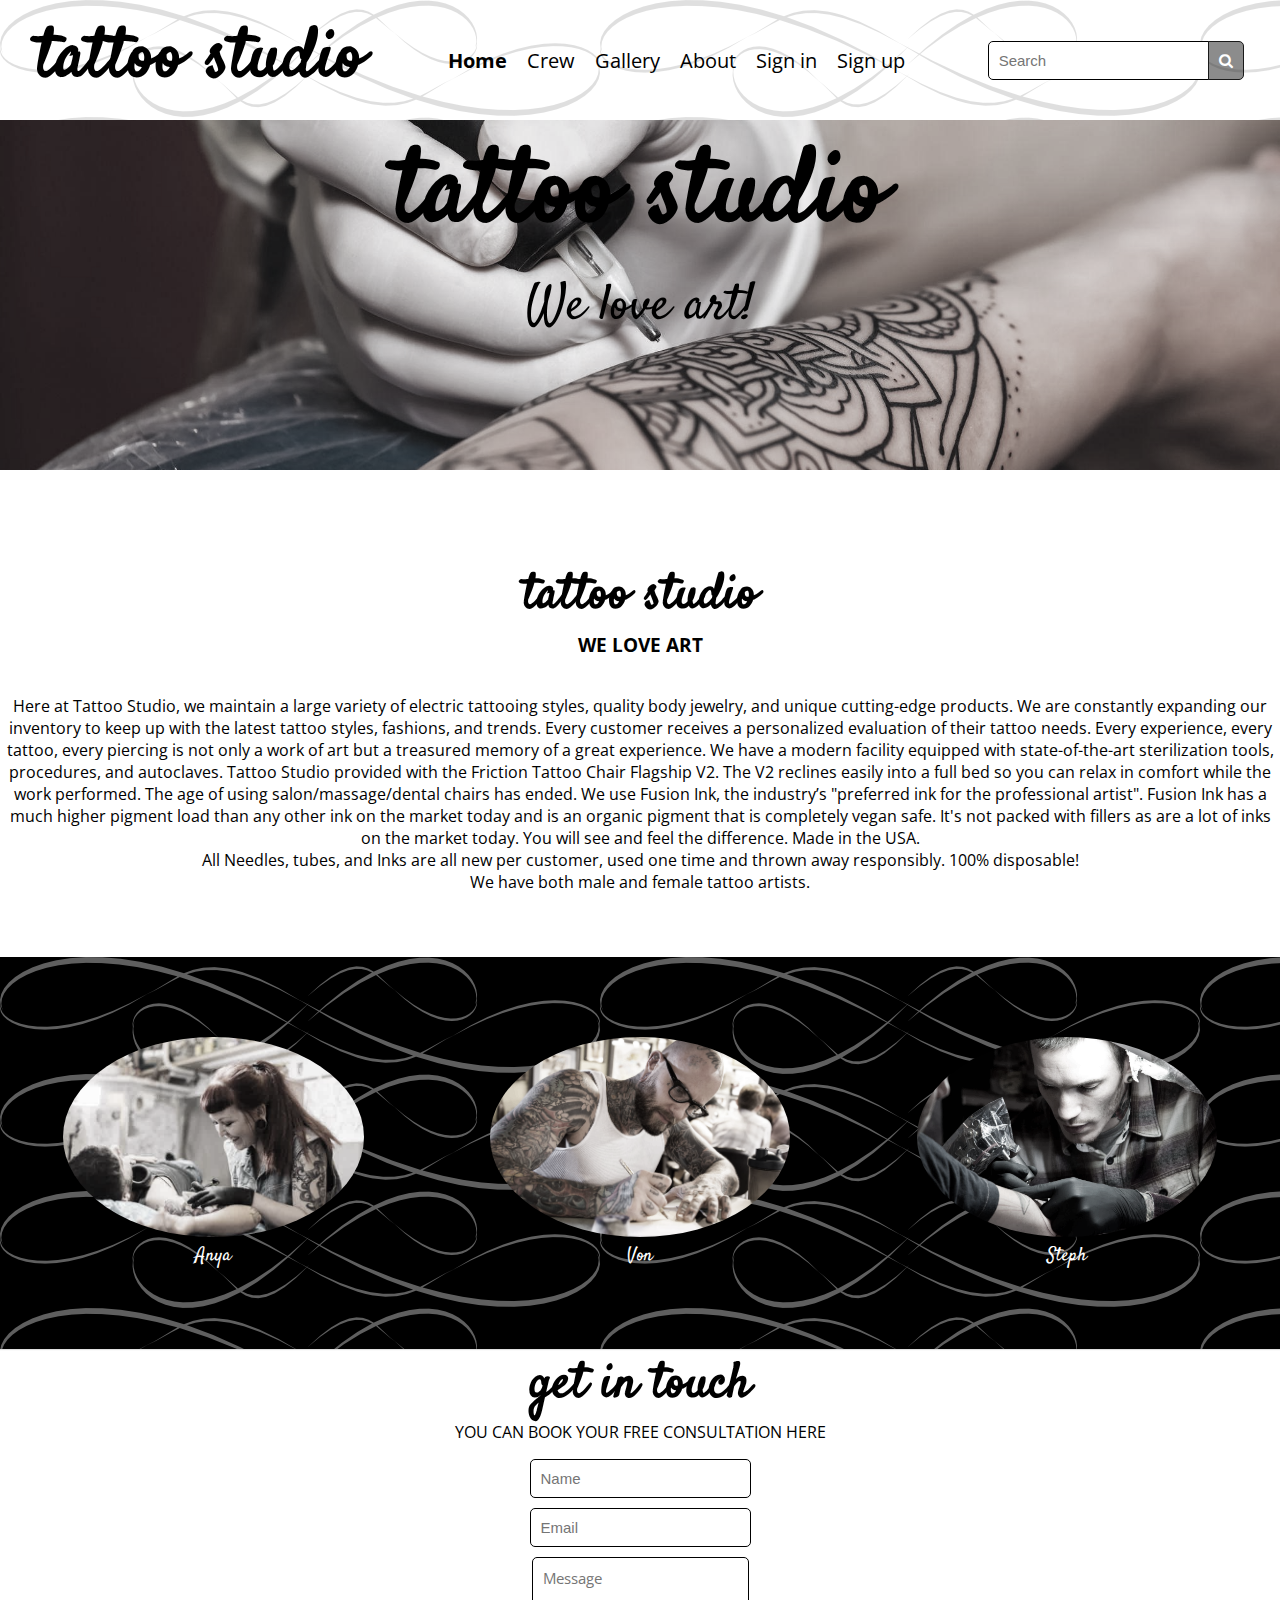
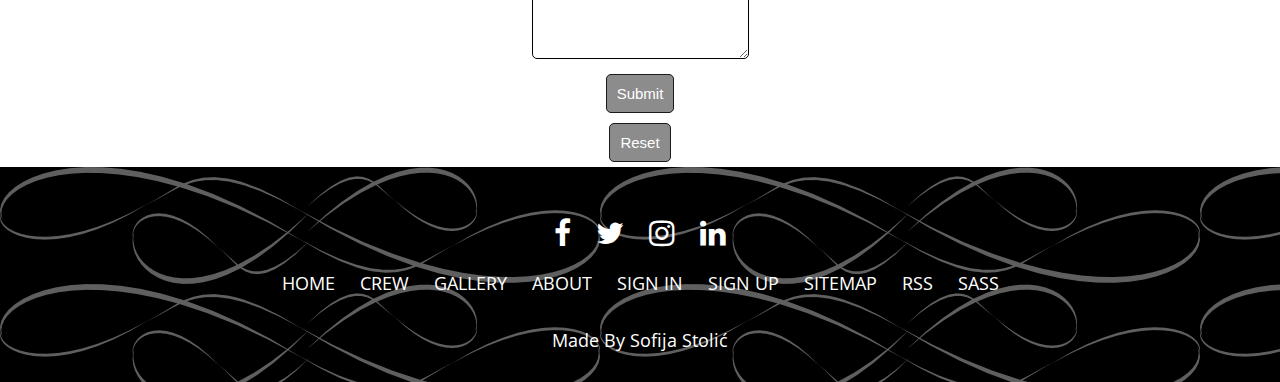
<file: index.html>
<!DOCTYPE html>
<html lang="eng">
	<head>
		<title>Tattoo Studio</title>
		
		<!--Stilovi-->
		<link rel="stylesheet" type="text/css" href="css/style.css"/>
		<link rel="stylesheet" type="text/css" href="css/responsive.css"/>
		<link rel="stylesheet" href="https://cdnjs.cloudflare.com/ajax/libs/font-awesome/4.7.0/css/font-awesome.min.css"/>
		
		<!--Seo optimizacija-->
		<meta charset="utf-8"/>
		<meta name="viewport" content="width=device-width, initial-scale=1"/>
		<meta name="keywords" content="tattoo"/>
		<meta name="description" content=""/>
		<meta name="robots" content="index, follow"/>
		
		<link rel="shortcut icon" href="img/tattoo-icon.ico"/>
		
	</head>
	<body>
	
		<!--Zaglavlje-->
		<div id="zaglavlje">
			<div id="omot">
				<div id="logo"> 
					<h1><a href="index.html" title="Tattoo Studio">Tattoo studio</a></h1>
				</div>
				<div id="meni">
					<button id="btnMeni">Menu</button>
					<ul>
						<li class="aktivan"><a href="index.html">Home</a></li>
						<li><a href="artists.html">Crew</a></li>
						<li><a href="gallery.html">Gallery</a></li>
						<li><a href="author.html">About</a></li>
						<li><a href="registration.html">Sign in</a></li>
						<li><a href="registration.html">Sign up</a></li>
					</ul>
				</div>
				<div id="pretraga">
					<form name="forma" action="#" method="POST">
						<input type="text" name="tbPretraga" id="tbPretraga" placeholder="Search" />
						<button type="submit" id="tbDugme"> <i class="fa fa-search"> </i> </button>
					</form>
				</div>
			</div>
		</div>
		<div id="pozadina">
			<div class="tekstPozadina">
				<h2>Tattoo Studio</h2>
				<p>We love art!</p>
			</div>
		</div>

		
		<!--Sadrzaj-->
		<section id="sadrzaj">
			<div id="sadrzaj-tekst">
				<h1>Tattoo studio</h1>
				<h3>We love art</h3>
				<p>Here at Tattoo Studio, we maintain a large variety of electric tattooing styles, quality body jewelry, and unique cutting-edge products. We are constantly expanding our inventory to keep up with the latest tattoo styles, fashions, and trends. Every customer receives a personalized evaluation of their tattoo needs. Every experience, every tattoo, every piercing is not only a work of art but a treasured memory of a great experience. We have a modern facility equipped with state-of-the-art sterilization tools,  procedures, and autoclaves. Tattoo Studio provided with the Friction Tattoo Chair Flagship V2. The V2 reclines easily into a full bed so you can relax in comfort while the work performed. The age of using salon/massage/dental chairs has ended. We use Fusion Ink, the industry’s "preferred ink for the professional artist". Fusion Ink has a much higher pigment load than any other ink on the market today and is an organic pigment that is completely vegan safe. It's not packed with fillers as are a lot of inks on the market today. You will see and feel the difference. Made in the USA.</p>
				<p>All Needles, tubes, and Inks are all new per customer, used one time and thrown away responsibly. 100% disposable!</p>
				<p>We have both male and female tattoo artists.</p>
			</div>
		    <div id="sadrzaj-artikli">
				<article class="slike">
				  <a href="artists.html" target="_blank">
					<figure>
						<img src="img/artist-1.jpg" class="osoba" alt="Tattoo artist Anya" title="Anya"/>
						<figcaption>Anya</figcaption>
					</figure>
				  </a>
				</article>
				<article class="slike">
				  <a href="artists.html" target="_blank">
					<figure>
						<img src="img/artist-2.jpg" class="osoba" alt="Tattoo artist Von" title="Von"/>
						<figcaption>Von</figcaption>
					</figure>
				  </a>
				</article>
				<article class="slike">
				  <a href="artists.html" target="_blank">
					<figure>
						<img src="img/artist-3.jpg" class="osoba" alt="Tattoo artist Steph" title="Steph"/>
						<figcaption>Steph</figcaption>
					</figure>
				  </a>
				</article>
			</div>
			<div class="cistac"></div>
		</section>
		
		<!--Kontakt forma-->
		<section id="kontakt">
			<header id="naslov-kontakt">
				<h2>Get in touch</h2>
				<p>You can book your free consultation here</p>
			</header>
			<div id="omot-kontakt">
				<form name="forma" action="#" method="POST">
					<div id="blok-kontakt">
						<div class="ime">
							<input name="name" placeholder="Name" type="text" />
						</div>
						<div class="ime">
							<input name="email" placeholder="Email" type="email" />
						</div>								
						<div id="poruka">
							<textarea name="message" placeholder="Message" rows="4"></textarea>
						</div>
					</div>
					<ul id="dugme-kontakt">
						<li><input type="submit" class="special" value="Submit" /></li>
						<li><input type="reset" class="alt" value="Reset" /></li>
					</ul>
				</form>
			</div>
		</section>
		
		
		
		<!--<section id="kontakt">
			<div id="omot-kontakt">
				<header id="naslov-kontakt">
					<h2>Get in touch</h2>
					<p>You can book your free consultation here</p>
				</header>
				<div id="forma-kontakt">
					<form name="forma" action="#" method="POST">
						<table id="blok-kontakt">
							<tr class="ime">
							<td><input name="name" placeholder="Name" type="text"/></td>
							</tr>
							<tr class="ime">
							<td><input name="email" placeholder="Email" type="email"/></td>
							</tr>								
							<tr id="poruka">
							<td><textarea name="message" placeholder="Message" rows="4"></textarea></td>
							</tr>
							<tr id="dugme-kontakt">
							<td><input type="submit" class="special" value="Submit" /></td>
							<td><input type="reset" class="alt" value="Reset" /></td>
							</tr>
						</table>
					</form>
				</div>
				<div class="cistac"></div>
			</div>
		</section>-->
		
		<!--Futer-->
		<footer id="futer">
				<div class="futer-sekcija">
                    <ul id="mreze">
                        <li><a href="https://www.facebook.com/tattoofactorybg/?ref=br_rs" title="Facebook" target="_blank"><i class="fa fa-facebook"></i></a></li>
                        <li><a href="https://twitter.com/ArtOfTheTattoos" title="Twitter" target="_blank"><i class="fa fa-twitter"></i></a></li>
                        <li><a href="https://www.instagram.com/tattoos_of_insta/" title="Instagram"  target="_blank"><i class="fa fa-instagram"></i></a></li>
                        <li><a href="https://www.linkedin.com/in/sofija-stoli%C4%87-11658bb4/" title="Linkedin" target="_blank"><i class="fa fa-linkedin"></i></a></li>
                    </ul>
				</div>
				<div class="futer-sekcija">
					<ul>
						<li><a href="index.html" target="_blank">Home</a></li>
						<li><a href="artists.html" target="_blank">Crew</a></li>
						<li><a href="gallery.html" target="_blank">Gallery</a></li>
						<li><a href="author.html" target="_blank">About</a></li>
						<li><a href="registration.html" target="_blank">Sign in</a></li>
						<li><a href="registration.html" target="_blank">Sign up</a></li>
						<li><a href="sitemap.xml" target="_blank">Sitemap</a></li>
						<li><a href="news.xml" target="_blank">RSS</a></li>
						<li><a href="sass.txt" target="_blank">SASS</a></li>
						
					</ul>
				</div>
				<div class="cistac"></div>
			<p>Made By <a href="author.html" title="Visit author page" target="_blank">Sofija Stolić</a></p> 
			<div class="cistac"></div>
		</footer>
		
	</body>

</html>
</file>
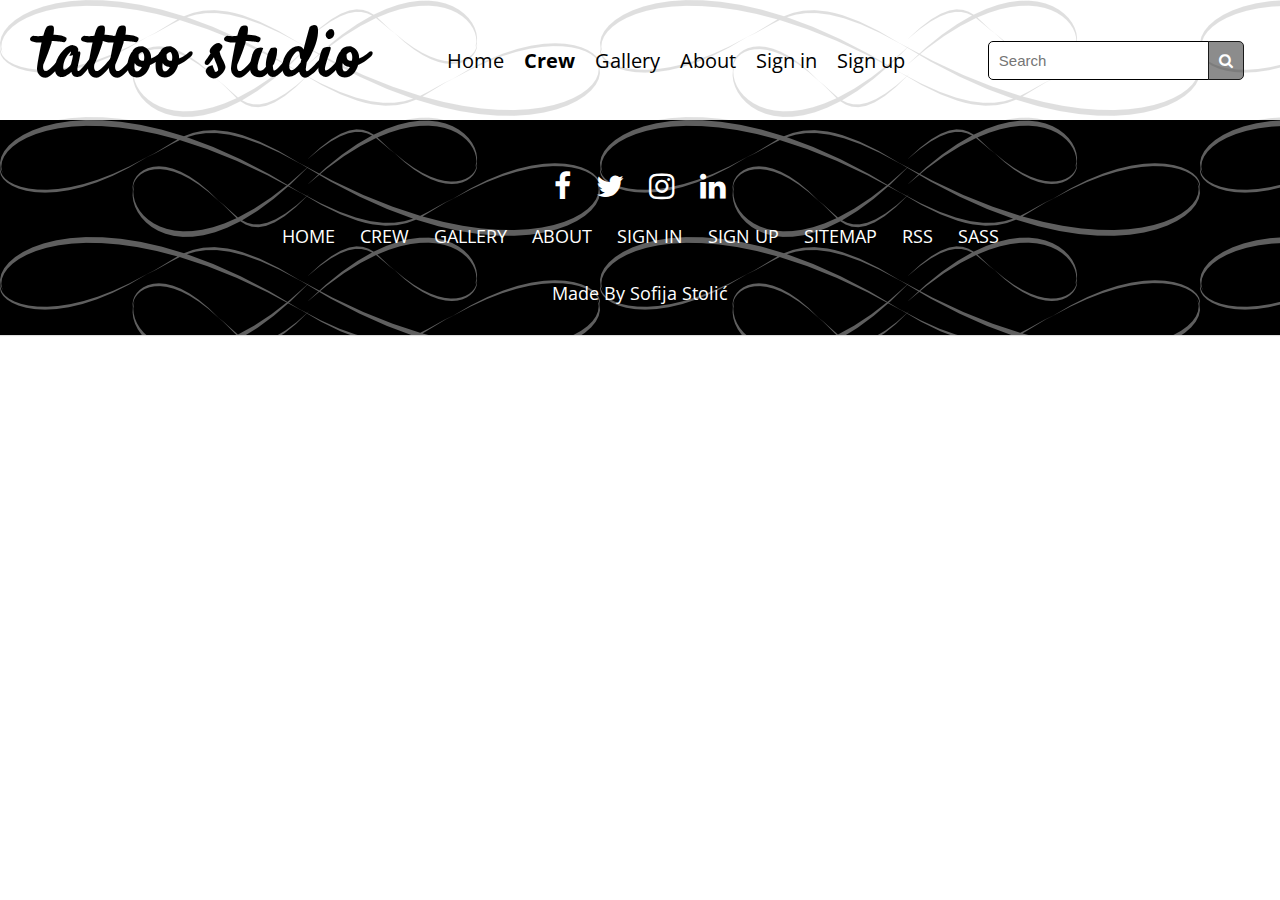
<file: artists.html>
<!DOCTYPE html>
<html lang="eng">
	<head>
		<title>Tattoo Studio - Artists</title>
		
		<!--Stilovi-->
		<link rel="stylesheet" type="text/css" href="css/style.css"/>
		<link rel="stylesheet" type="text/css" href="css/responsive.css"/>
		<link rel="stylesheet" href="https://cdnjs.cloudflare.com/ajax/libs/font-awesome/4.7.0/css/font-awesome.min.css"/>
		
		<!--Seo optimizacija-->
		<meta charset="utf-8"/>
		<meta name="viewport" content="width=device-width, initial-scale=1"/>
		<meta name="keywords" content="tattoo"/>
		<meta name="description" content=""/>
		<meta name="robots" content="index, follow"/>
		
		<link rel="shortcut icon" href="img/tattoo-icon.ico"/>
		
	</head>
	<body>
	
		<!--Zaglavlje-->
		<div id="zaglavlje">
			<div id="omot">
				<div id="logo"> 
					<h1><a href="index.html" title="Tattoo Studio">Tattoo studio</a></h1>
				</div>
				<div id="meni">
					<button id="btnMeni">Menu</button>
					<ul>
						<li><a href="index.html">Home</a></li>
						<li class="aktivan"><a href="artists.html">Crew</a></li>
						<li><a href="gallery.html">Gallery</a></li>
						<li><a href="author.html">About</a></li>
						<li><a href="registration.html">Sign in</a></li>
						<li><a href="registration.html">Sign up</a></li>
					</ul>
				</div>
				<div id="pretraga">
					<form name="forma" action="#" method="POST">
						<input type="text" name="tbPretraga" id="tbPretraga" placeholder="Search" />
						<button type="submit" id="tbDugme"> <i class="fa fa-search"> </i> </button>
					</form>
				</div>
			</div>
		</div>

		<!--Futer-->
		<footer id="futer">
				<div class="futer-sekcija">
                    <ul id="mreze">
                        <li><a href="https://www.facebook.com/tattoofactorybg/?ref=br_rs" title="Facebook" target="_blank"><i class="fa fa-facebook"></i></a></li>
                        <li><a href="https://twitter.com/ArtOfTheTattoos" title="Twitter" target="_blank"><i class="fa fa-twitter"></i></a></li>
                        <li><a href="https://www.instagram.com/tattoos_of_insta/" title="Instagram"  target="_blank"><i class="fa fa-instagram"></i></a></li>
                        <li><a href="https://www.linkedin.com/in/sofija-stoli%C4%87-11658bb4/" title="Linkedin" target="_blank"><i class="fa fa-linkedin"></i></a></li>
                    </ul>
				</div>
				<div class="futer-sekcija">
					<ul>
						<li><a href="index.html" target="_blank">Home</a></li>
						<li><a href="artists.html" target="_blank">Crew</a></li>
						<li><a href="gallery.html" target="_blank">Gallery</a></li>
						<li><a href="author.html" target="_blank">About</a></li>
						<li><a href="registration.html" target="_blank">Sign in</a></li>
						<li><a href="registration.html" target="_blank">Sign up</a></li>
						<li><a href="sitemap.xml" target="_blank">Sitemap</a></li>
						<li><a href="news.xml" target="_blank">RSS</a></li>
						<li><a href="sass.txt" target="_blank">SASS</a></li>
						
					</ul>
				</div>
				<div class="cistac"></div>
			<p>Made By <a href="author.html" title="Visit author page" target="_blank">Sofija Stolić</a></p> 
			<div class="cistac"></div>
		</footer>
		
	</body>

</html>
</file>
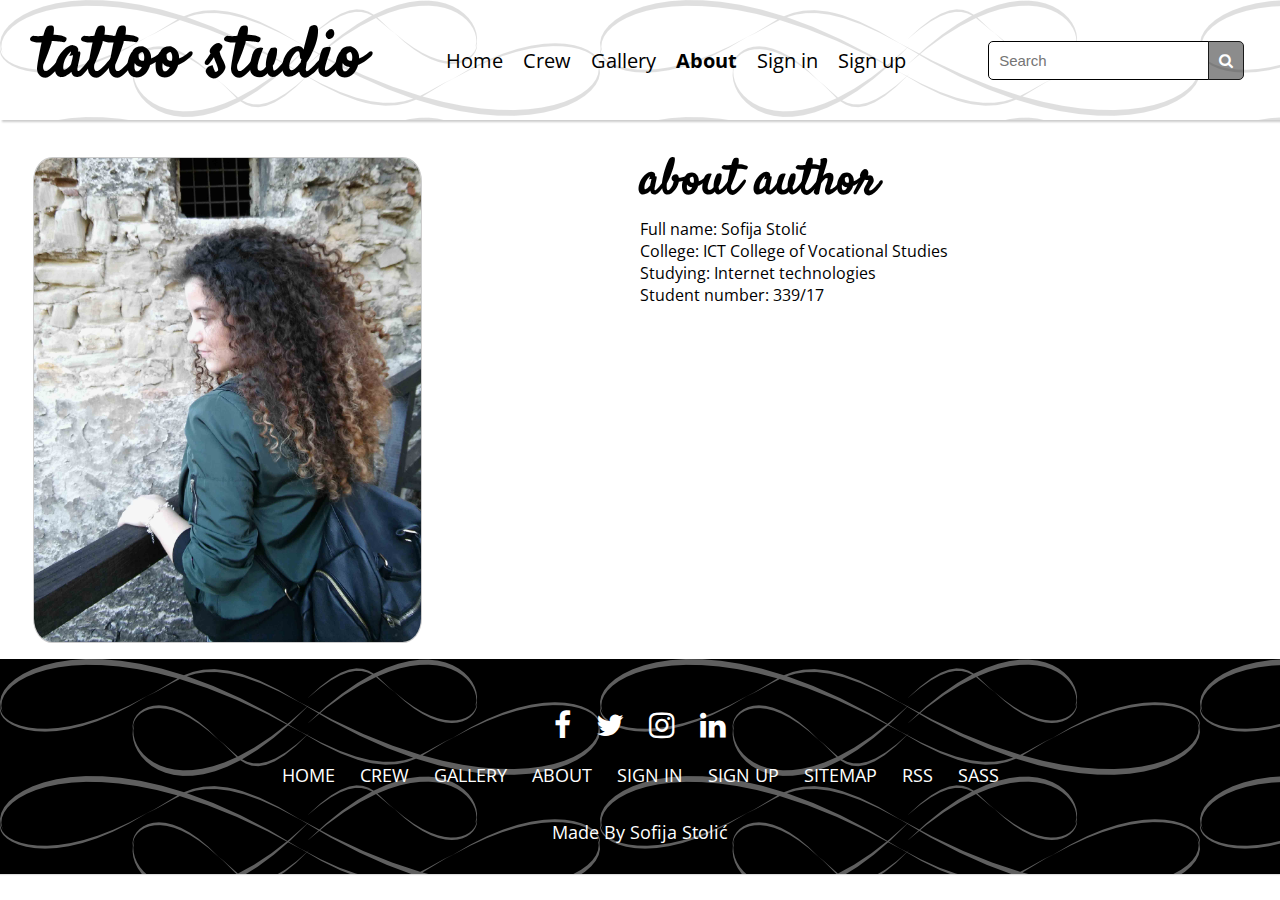
<file: author.html>
<!DOCTYPE html>
<html lang="eng">
	<head>
		<title>Tattoo Studio - Author</title>
		
		<!--Stilovi-->
		<link rel="stylesheet" type="text/css" href="css/style.css"/>
		<link rel="stylesheet" type="text/css" href="css/responsive.css"/>
		<link rel="stylesheet" href="https://cdnjs.cloudflare.com/ajax/libs/font-awesome/4.7.0/css/font-awesome.min.css"/>
		
		<!--Seo optimizacija-->
		<meta charset="utf-8"/>
		<meta name="viewport" content="width=device-width, initial-scale=1"/>
		<meta name="keywords" content="tattoo"/>
		<meta name="description" content=""/>
		<meta name="robots" content="index, follow"/>
		
		<link rel="shortcut icon" href="img/tattoo-icon.ico"/>
		
	</head>
	<body>
	
		<!--Zaglavlje-->
		<div id="zaglavlje">
			<div id="omot">
				<div id="logo"> 
					<h1><a href="index.html" title="Tattoo Studio">Tattoo studio</a></h1>
				</div>
				<div id="meni">
					<button id="btnMeni">Menu</button>
					<ul>
						<li><a href="index.html">Home</a></li>
						<li><a href="artists.html">Crew</a></li>
						<li><a href="gallery.html">Gallery</a></li>
						<li class="aktivan"><a href="author.html">About</a></li>
						<li><a href="registration.html">Sign in</a></li>
						<li><a href="registration.html">Sign up</a></li>
					</ul>
				</div>
				<div id="pretraga">
					<form name="forma" action="#" method="POST">
						<input type="text" name="tbPretraga" id="tbPretraga" placeholder="Search" />
						<button type="submit" id="tbDugme"> <i class="fa fa-search"> </i> </button>
					</form>
				</div>
			</div>
		</div>

		
		<!--Sadrzaj-->
		<section id="sadrzaj">
			<div id="sadrzaj-autor">
				<div class="slika">
				<a href="img/author.jpg" target="_blank">
					<img src="img/author.jpg" alt="Sofija Stolic"  title="Sofija Stolić"/>
				</a>
				</div>
			</div>
		    <div id="sadrzaj-opis">
				<h1>About author</h1>
				<p>Full name: Sofija Stolić</p>
				<p>College: ICT College of Vocational Studies</p>
				<p>Studying: Internet technologies</p>
				<p>Student number: 339/17</p>
			</div>
			<div class="cistac"></div>
		</section>
		
		
		<!--Futer-->
		<footer id="futer">
				<div class="futer-sekcija">
                    <ul id="mreze">
                        <li><a href="https://www.facebook.com/tattoofactorybg/?ref=br_rs" title="Facebook" target="_blank"><i class="fa fa-facebook"></i></a></li>
                        <li><a href="https://twitter.com/ArtOfTheTattoos" title="Twitter" target="_blank"><i class="fa fa-twitter"></i></a></li>
                        <li><a href="https://www.instagram.com/tattoos_of_insta/" title="Instagram"  target="_blank"><i class="fa fa-instagram"></i></a></li>
                        <li><a href="https://www.linkedin.com/in/sofija-stoli%C4%87-11658bb4/" title="Linkedin" target="_blank"><i class="fa fa-linkedin"></i></a></li>
                    </ul>
				</div>
				<div class="futer-sekcija">
					<ul>
						<li><a href="index.html" target="_blank">Home</a></li>
						<li><a href="artists.html" target="_blank">Crew</a></li>
						<li><a href="gallery.html" target="_blank">Gallery</a></li>
						<li><a href="author.html" target="_blank">About</a></li>
						<li><a href="registration.html" target="_blank">Sign in</a></li>
						<li><a href="registration.html" target="_blank">Sign up</a></li>
						<li><a href="sitemap.xml" target="_blank">Sitemap</a></li>
						<li><a href="news.xml" target="_blank">RSS</a></li>
						<li><a href="sass.txt" target="_blank">SASS</a></li>
						
					</ul>
				</div>
				<div class="cistac"></div>
			<p>Made By <a href="author.html" title="Visit author page" target="_blank">Sofija Stolić</a></p> 
			<div class="cistac"></div>
		</footer>
		
	</body>

</html>
</file>
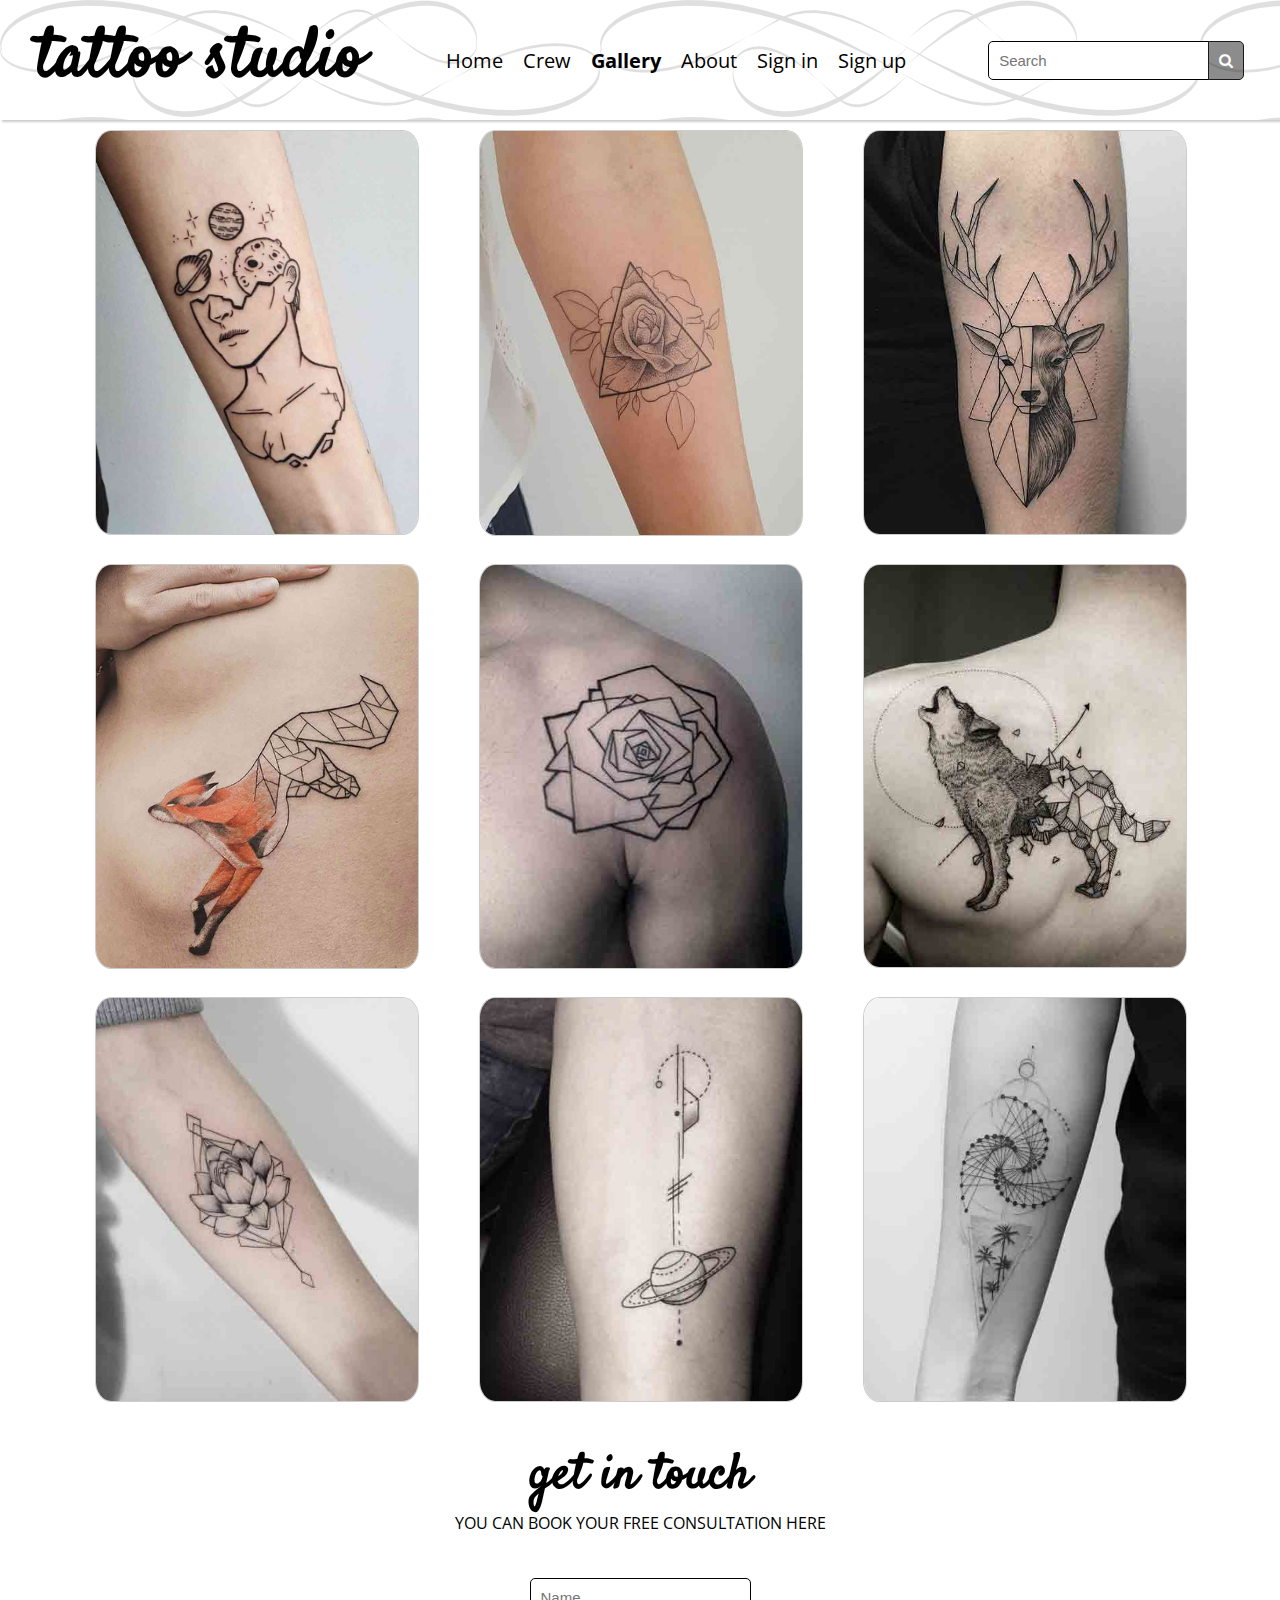
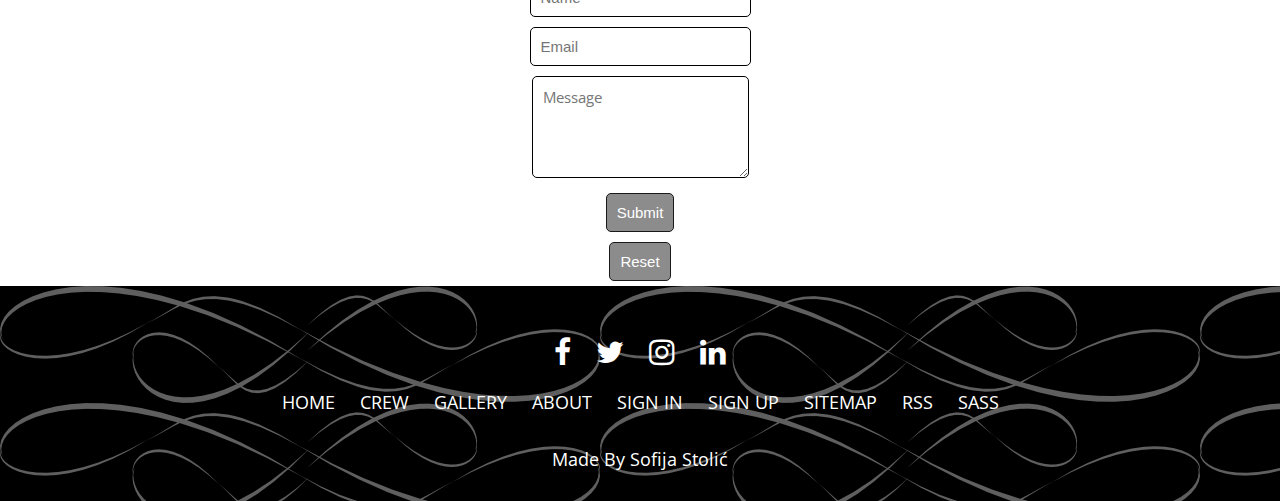
<file: gallery.html>
<!DOCTYPE html>
<html lang="eng">
	<head>
		<title>Tattoo Studio - Gallery</title>
		
		<!--Stilovi-->
		<link rel="stylesheet" type="text/css" href="css/style.css"/>
		<link rel="stylesheet" type="text/css" href="css/responsive.css"/>
		<link rel="stylesheet" href="https://cdnjs.cloudflare.com/ajax/libs/font-awesome/4.7.0/css/font-awesome.min.css"/>
		
		<!--Seo optimizacija-->
		<meta charset="utf-8"/>
		<meta name="viewport" content="width=device-width, initial-scale=1"/>
		<meta name="keywords" content="tattoo"/>
		<meta name="description" content=""/>
		<meta name="robots" content="index, follow"/>
		
		<link rel="shortcut icon" href="img/tattoo-icon.ico"/>
		
	</head>
	<body>
	
		<!--Zaglavlje-->
		<div id="zaglavlje">
			<div id="omot">
				<div id="logo"> 
					<h1><a href="index.html" title="Tattoo Studio">Tattoo studio</a></h1>
				</div>
				<div id="meni">
					<button id="btnMeni">Menu</button>
					<ul>
						<li><a href="index.html">Home</a></li>
						<li><a href="artists.html">Crew</a></li>
						<li class="aktivan"><a href="gallery.html">Gallery</a></li>
						<li><a href="author.html">About</a></li>
						<li><a href="registration.html">Sign in</a></li>
						<li><a href="registration.html">Sign up</a></li>
					</ul>
				</div>
				<div id="pretraga">
					<form name="forma" action="#" method="POST">
						<input type="text" name="tbPretraga" id="tbPretraga" placeholder="Search" />
						<button type="submit" id="tbDugme"> <i class="fa fa-search"> </i> </button>
					</form>
				</div>
			</div>
		</div>

		
		<!--Sadrzaj-->
		<section id="galerija">
			<div class="slika">
				<a href="img/tattoo-1.jpg" target="_blank">
					<img src="img/tattoo-1.jpg" alt="Anyas tattoo"  title="Anya's tattoo"/>
				</a>
			</div>
			<div class="slika">
				<a href="img/tattoo-2.jpg" target="_blank">
					<img src="img/tattoo-2.jpg" alt="Vons tattoo"  title="Von's tattoo"/>
				</a>
			</div>
			<div class="slika">
				<a href="img/tattoo-4.jpg" target="_blank">
					<img src="img/tattoo-4.jpg" alt="Stephs tattoo"  title="Steph's tattoo"/>
				</a>
			</div>
			<div class="slika">
				<a href="img/tattoo-3.jpg" target="_blank">
					<img src="img/tattoo-3.jpg" alt="Vons tattoo"  title="Von's tattoo"/>
				</a>
			</div>
			<div class="slika">
				<a href="img/tattoo-8.jpg" target="_blank">
					<img src="img/tattoo-8.jpg" alt="Anyas tattoo"  title="Anya's tattoo"/>
				</a>
			</div>
			<div class="slika">
				<a href="img/tattoo-9.jpg" target="_blank">
					<img src="img/tattoo-9.jpg" alt="Stephs tattoo"  title="Steph's tattoo"/>
				</a>
			</div>
			<div class="slika">
				<a href="img/tattoo-5.jpg" target="_blank">
					<img src="img/tattoo-5.jpg" alt="Stephs tattoo"  title="Steph's tattoo"/>
				</a>
			</div>
			<div class="slika">
				<a href="img/tattoo-6.jpg" target="_blank">
					<img src="img/tattoo-6.jpg" alt="Anyas tattoo"  title="Anya's tattoo"/>
				</a>
			</div>
			<div class="slika">
				<a href="img/tattoo-7.jpg" target="_blank">
					<img src="img/tattoo-7.jpg" alt="Vons tattoo"  title="Von's tattoo"/>
				</a>
			</div>
		</section>
		
		<!--Kontakt forma-->
		<section id="kontakt">
			<div id="omot-kontakt">
				<header id="naslov-kontakt">
					<h2>Get in touch</h2>
					<p>You can book your free consultation here</p>
				</header>
				<form name="forma" action="#" method="POST">
					<div id="blok-kontakt">
							<div class="ime">
								<input name="name" placeholder="Name" type="text" />
							</div>
							<div class="ime">
								<input name="email" placeholder="Email" type="email" />
							</div>								
							<div id="poruka">
								<textarea name="message" placeholder="Message" rows="4"></textarea>
							</div>
					</div>
					<ul id="dugme-kontakt">
						<li><input type="submit" class="special" value="Submit" /></li>
						<li><input type="reset" class="alt" value="Reset" /></li>
					</ul>
				</form>
			</div>
		</section>
		
		<!--Futer-->
		<footer id="futer">
				<div class="futer-sekcija">
                    <ul id="mreze">
                        <li><a href="https://www.facebook.com/tattoofactorybg/?ref=br_rs" title="Facebook" target="_blank"><i class="fa fa-facebook"></i></a></li>
                        <li><a href="https://twitter.com/ArtOfTheTattoos" title="Twitter" target="_blank"><i class="fa fa-twitter"></i></a></li>
                        <li><a href="https://www.instagram.com/tattoos_of_insta/" title="Instagram"  target="_blank"><i class="fa fa-instagram"></i></a></li>
                        <li><a href="https://www.linkedin.com/in/sofija-stoli%C4%87-11658bb4/" title="Linkedin" target="_blank"><i class="fa fa-linkedin"></i></a></li>
                    </ul>
				</div>
				<div class="futer-sekcija">
					<ul>
						<li><a href="index.html" target="_blank">Home</a></li>
						<li><a href="artists.html" target="_blank">Crew</a></li>
						<li><a href="gallery.html" target="_blank">Gallery</a></li>
						<li><a href="author.html" target="_blank">About</a></li>
						<li><a href="registration.html" target="_blank">Sign in</a></li>
						<li><a href="registration.html" target="_blank">Sign up</a></li>
						<li><a href="sitemap.xml" target="_blank">Sitemap</a></li>
						<li><a href="news.xml" target="_blank">RSS</a></li>
						<li><a href="sass.txt" target="_blank">SASS</a></li>
						
					</ul>
				</div>
				<div class="cistac"></div>
			<p>Made By <a href="author.html" title="Visit author page" target="_blank">Sofija Stolić</a></p> 
			<div class="cistac"></div>
		</footer>
		
	</body>

</html>
</file>
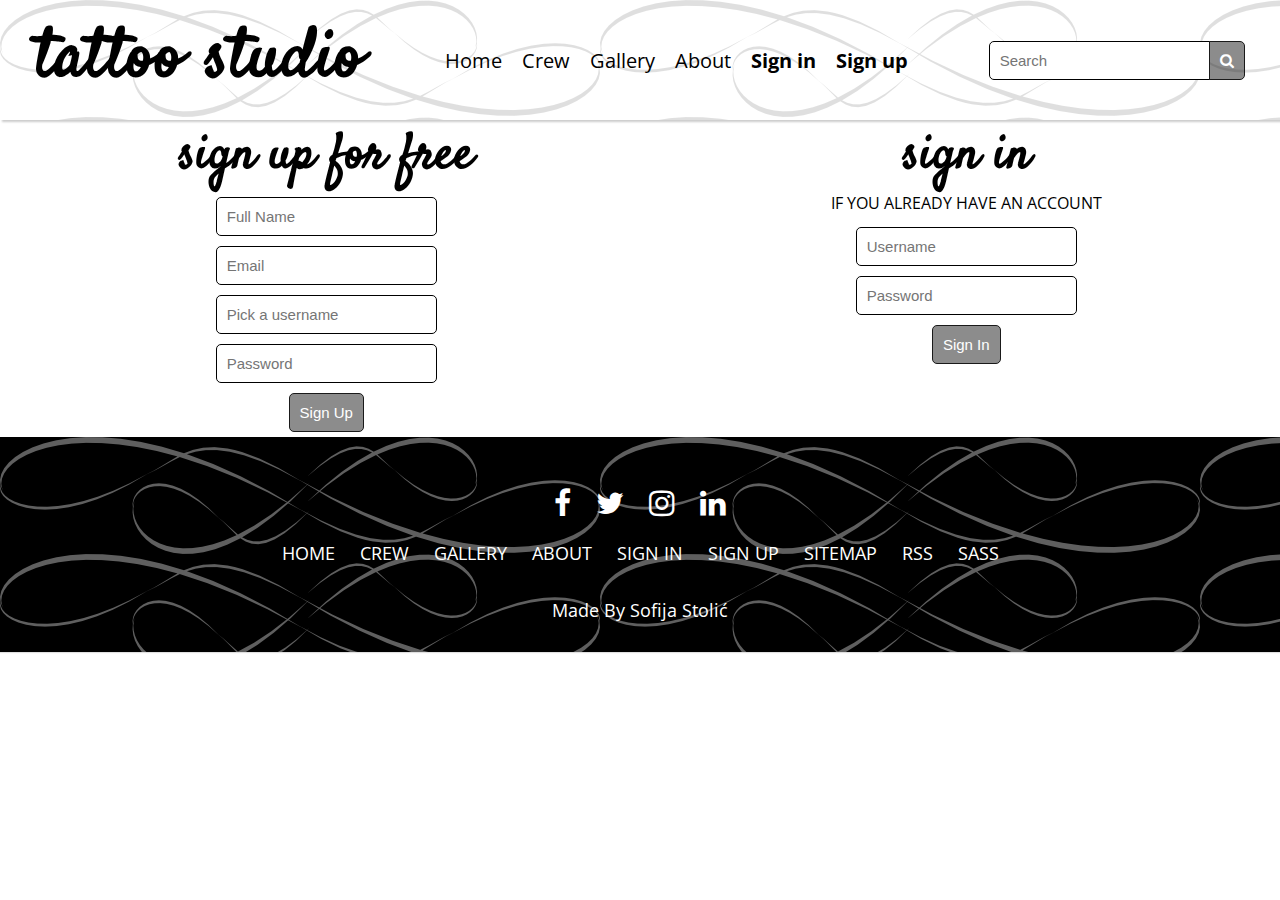
<file: registration.html>
<!DOCTYPE html>
<html lang="eng">
	<head>
		<title>Tattoo Studio - Registration</title>
		
		<!--Stilovi-->
		<link rel="stylesheet" type="text/css" href="css/style.css"/>
		<link rel="stylesheet" type="text/css" href="css/responsive.css"/>
		<link rel="stylesheet" href="https://cdnjs.cloudflare.com/ajax/libs/font-awesome/4.7.0/css/font-awesome.min.css"/>
		
		<!--Seo optimizacija-->
		<meta charset="utf-8"/>
		<meta name="viewport" content="width=device-width, initial-scale=1"/>
		<meta name="keywords" content="tattoo"/>
		<meta name="description" content=""/>
		<meta name="robots" content="index, follow"/>
		
		<link rel="shortcut icon" href="img/tattoo-icon.ico"/>
		
	</head>
	<body>
	
		<!--Zaglavlje-->
		<div id="zaglavlje">
			<div id="omot">
				<div id="logo"> 
					<h1><a href="index.html" title="Tattoo Studio">Tattoo studio</a></h1>
				</div>
				<div id="meni">
					<button id="btnMeni">Menu</button>
					<ul>
						<li><a href="index.html">Home</a></li>
						<li><a href="artists.html">Crew</a></li>
						<li><a href="gallery.html">Gallery</a></li>
						<li><a href="author.html">About</a></li>
						<li class="aktivan"><a href="registration.html">Sign in</a></li>
						<li class="aktivan"><a href="registration.html">Sign up</a></li>
					</ul>
				</div>
				<div id="pretraga">
					<form name="forma" action="#" method="POST">
						<input type="text" name="tbPretraga" id="tbPretraga" placeholder="Search" />
						<button type="submit" id="tbDugme"> <i class="fa fa-search"> </i> </button>
					</form>
				</div>
			</div>
		</div>

		<!--Registracija-->
		<section id="kontakt">
			<div class="sign-up">
				<header id="naslov-kontakt">
					<h2>Sign Up for free</h2>
				</header>
				<form name="forma" action="#" method="POST">
					<div id="blok-kontakt">
							<div class="ime">
								<input name="name" placeholder="Full Name" type="text" required />
							</div>
							<div class="ime">
								<input name="email" placeholder="Email" type="email" required />
							</div>
							<div class="ime">
								<input name="username" placeholder="Pick a username" type="text"/>
							</div>
							<div class="ime">
								<input name="password" placeholder="Password" type="password" required />
							</div>							
							
					</div>
					<div id="dugme-kontakt">
						<input type="submit" class="special" value="Sign Up" />
					</div>
				</form>
			</div>
			<div class="sign-up">
				<header id="naslov-kontakt">
					<h2>Sign In</h2>
					<p>If you already have an account</p>
				</header>
				<form name="forma" action="#" method="POST">
					<div id="blok-kontakt">
							<div class="ime">
								<input name="username" placeholder="Username" type="text"/>
							</div>
							<div class="ime">
								<input name="password" placeholder="Password" type="password" required />
							</div>							
					</div>
					<div id="dugme-kontakt">
						<input type="submit" class="special" value="Sign In" />
					</div>
				</form>
			</div>
		</section>
		
		
		
		<!--Futer-->
		<footer id="futer">
				<div class="futer-sekcija">
                    <ul id="mreze">
                        <li><a href="https://www.facebook.com/tattoofactorybg/?ref=br_rs" title="Facebook" target="_blank"><i class="fa fa-facebook"></i></a></li>
                        <li><a href="https://twitter.com/ArtOfTheTattoos" title="Twitter" target="_blank"><i class="fa fa-twitter"></i></a></li>
                        <li><a href="https://www.instagram.com/tattoos_of_insta/" title="Instagram"  target="_blank"><i class="fa fa-instagram"></i></a></li>
                        <li><a href="https://www.linkedin.com/in/sofija-stoli%C4%87-11658bb4/" title="Linkedin" target="_blank"><i class="fa fa-linkedin"></i></a></li>
                    </ul>
				</div>
				<div class="futer-sekcija">
					<ul>
						<li><a href="index.html" target="_blank">Home</a></li>
						<li><a href="artists.html" target="_blank">Crew</a></li>
						<li><a href="gallery.html" target="_blank">Gallery</a></li>
						<li><a href="author.html" target="_blank">About</a></li>
						<li><a href="registration.html" target="_blank">Sign in</a></li>
						<li><a href="registration.html" target="_blank">Sign up</a></li>
						<li><a href="sitemap.xml" target="_blank">Sitemap</a></li>
						<li><a href="news.xml" target="_blank">RSS</a></li>
						<li><a href="sass.txt" target="_blank">SASS</a></li>
						
					</ul>
				</div>
				<div class="cistac"></div>
			<p>Made By <a href="author.html" title="Visit author page" target="_blank">Sofija Stolić</a></p> 
			<div class="cistac"></div>
		</footer>
		
	</body>

</html>
</file>
<file: css/style.css>
@import url('https://fonts.googleapis.com/css?family=Open+Sans|Satisfy');
*{
	margin:0px;
	padding:0px;
}
.cistac{
	clear:both;
}
body{
	font-family: 'Open Sans', sans-serif;
}
a{
	text-decoration:none;
	color:#000;
}
#zaglavlje {
	width: 100%;
	height: auto;
	padding: 10px 0px;
	box-shadow: 2px 2px 2px #ccc;
	background-image:url('../img/background-3.png');
}
#logo h1 {
	text-transform: lowercase;
	font-family: 'Satisfy', cursive;
	font-size: 70px;
	float:left;
}
#omot {
	width: 100%;
	height: inherit;
	margin: 0px auto;
	display: flex;
	justify-content: space-around;
	align-items: center;
}
#meni ul {
	height: 30px;
	list-style-type: none;
	display: flex;
	justify-content: space-around;
	align-items: center;
}
#meni ul li a {
	padding: 10px;
	font-size: 20px;
}
#meni ul li a:hover {
	font-weight:bold;
}
#meni ul li.aktivan {
	font-weight:bold;
}
#tbPretraga {
	padding: 10px;
	font-size: 15px;
	color: #000;
	border: 1px solid #000;
	border-top-left-radius: 5px;
	border-bottom-left-radius: 5px;
}
#tbDugme {
	font-size: 15px;
	padding: 10px;
	margin-left: -5px;
	background-color: rgba(26, 26, 26, 0.5);
	border: 1px solid #1a1a1a;
	color:#fff;
	border-top-right-radius: 5px;
	border-bottom-right-radius: 5px;
}
#tbDugme:hover {
	background-color: #fff;
	color: #000;
}
#btnMeni {
	display: none;
	padding: 20px 0px;
	background-color: #000; /*rgba(26, 26, 26, 0.5);*/
	color: #fff;
	font-size: 15px;
	border: 1px solid #1a1a1a;
	border-top-right-radius: 5px;
	border-bottom-right-radius: 5px;
}
#galerija {
	width: 90%;
	margin: 10px auto;
	display: flex;
	flex-wrap: wrap;
	justify-content: space-around;
}
#galerija .slika {
	flex-basis: 28%;
	margin-bottom: 2%;
}
#galerija .slika img {
	width: 100%;
	border: 1px solid #ccc;
	border-radius: 5%;
}
#pozadina {
	width: 100%;
	height: 350px;
	margin: 0px auto;
	background-image:url('../img/slider-3.jpeg');
	background-repeat: no-repeat;
	background-size: cover;
	background-position: center;
	filter:grayscale(80%);
	position: relative;
}
#pozadina .tekstPozadina {
	top: 15%;
	background: none;
	text-align:center;
	text-transform: lowercase;
	font-family: 'Satisfy', cursive;
	font-size: 70px;
}
#pozadina .tekstPozadina p{
	text-transform:none;
	font-size: 50px;
}
#sadrzaj{
	display: flex;
    justify-content: space-around;
    flex-wrap: wrap;
	margin-top:2%;
}
#sadrzaj-tekst, #sadrzaj-artikli, #kontakt{
	width:100%;
	height:auto;
	margin-top:5%;
}
#sadrzaj-tekst, #sadrzaj opis{
	text-align:center;
}
#sadrzaj-tekst h1, #sadrzaj-opis h1{
	font-family: 'Satisfy', cursive;
	font-size:50px;
	text-transform: lowercase;
}
#sadrzaj-tekst h3{
	text-transform:uppercase;
	margin-bottom:3%;
}
#sadrzaj-tekst p{
	text-align:center;
}
#sadrzaj-artikli{
	display: flex;
	flex-wrap: wrap;
	justify-content: space-around;
	align-items: center;
	background-color:#000;
	padding:80px 0px;
	box-shadow: 0 1px 1px 0 rgba(0, 0, 0, 0.12);
	background-image:url('../img/background-3.png');
}
#sadrzaj-artikli .slike figure img{
	max-height:200px;
	filter:grayscale(80%);
	border-radius: 50%;
}
#sadrzaj-artikli .slike figure figcaption{
	font-family: 'Satisfy', cursive;
	font-size:19px;
	text-align:center;
	color:#fff;
}
#sadrzaj-tekst p{
	padding:0px 0px;
	text-align:center;
}
#sadrzaj-autor, #sadrzaj-opis {
	width:45%;
}
#sadrzaj-autor .slika {
	flex-basis: 28%;
	margin: 2%;
}
#sadrzaj-autor .slika img {
	width: 70%;
	border: 1px solid #ccc;
	border-radius: 5%;
}

#kontakt{
	display: flex;
    justify-content: space-around;
    flex-wrap: wrap;
}
#kontakt, #omot-kontakt{
	width:100%;
	text-align:center;
	 margin: 0px auto;
}
#naslov-kontakt h2{
	font-family: 'Satisfy', cursive;
	font-size:50px;
	text-transform: lowercase;
}
#naslov-kontakt p{
	text-transform:uppercase;
	margin-bottom:3%;
}

.ime input{
	margin:5px;
	padding: 10px;
	font-size: 15px;
	color: #000;
	border: 1px solid #000;
	border-radius: 5px;
}
#poruka textarea{
	margin:5px;
	padding: 10px;
	font-size: 15px;
	color: #000;
	border: 1px solid #000;
	border-radius: 5px;
	font-family:inherit;
}
#dugme-kontakt input{
	font-size: 15px;
	padding: 10px;
	margin:5px;
	background-color: rgba(26, 26, 26, 0.5);
	border: 1px solid #1a1a1a;
	color:#fff;
	border-radius: 5px;
}
#dugme-kontakt li input:hover {
	background-color: #fff;
	color: #000;
}


#futer{
	background-color: #000;
	background-image:url('../img/background-3.png');
    box-shadow: 0 1px 1px 0 rgba(0, 0, 0, 0.12);
    box-sizing: border-box;
    width: 100%;
    text-align: center;
    font-family: 'Open Sans', sans-serif;
	font-size:18px;
    padding: 40px 0px 30px;
}
#futer .futer-sekcija ul li a, #futer p, #futer p a{
	color:#fff;
}
.futer-sekcija{
	list-style: none;
	text-transform:uppercase;
	padding: 5px 0px 13px;
    margin: 0px auto;
}
.futer-sekcija ul li{
	display: inline-block;
	padding:0px 10px;
}
.futer-sekcija ul li:hover, #futer p a:hover{
	font-weight:bold;
}
#futer p{
	padding: 20px 0px 0px;
}
#mreze li{
	font-size:30px;
}
{}
{}
{}
{}
{}
{}
{}
{}
{}
{}
{}
{}
{}
{}
{}
{}
{}
{}
{}
{}
{}
</file>
<file: css/responsive.css>
@media screen and (max-width: 1070px){
	#omot {
	width: 100%;
	}
	#zaglavlje {
	flex:3;
	}
	#pretraga {
	display: none;
	}
}


@media screen and (max-width: 920px) {
	#sadrzaj-artikli{
	flex:1;
	flex-wrap: wrap;
	}
}


@media screen and (max-width: 821px) {
	#zaglavlje {
	flex:1;
	}
	#omot {
	flex-wrap: wrap;
	}
	#zaglavlje {
	width: 100%;
	}
	#meni {
	width: 100%;
	margin: 30px 0px;
	}
	#pretraga {
	display: block;
	}
	#galerija {
	width: 100%;
	}
	#galerija .slika {
	flex-basis: 40%;
	height: auto;
	}
	#galerija .slika img {
	width: 100%;
	}
}

@media screen and (max-width: 616px){
	#sadrzaj-artikli{
	background-image:none;
	}
	#sadrzaj-autor .slika img {
	width: 80%;
	}
}

@media screen and (max-width: 546px){
	#sadrzaj-opis h1{
	font-size:40px;
	}
}

@media screen and (max-width: 535px){
	#pozadina .tekstPozadina {
	display:none;
	}
}

@media screen and (max-width: 495px){
	#meni ul li a {
	padding: 9px;
	font-size: 18px;
	}
	#sadrzaj-autor .slika img {
	width: 90%;
	}
}

@media screen and (max-width: 445px) {
	#pretraga, #btnMeni {
	width: 100%;
	}
	#omot h1 {
	order: 1;
	}
	#pretraga {
	order:2;
	display: flex;
	justify-content: space-around;
	}
	#meni {
	order: 3;
	}
	#btnMeni {
	display: block;
	margin-top: 20px;
	}
	#meni ul {
	display: none;
	}
	#meni:hover ul{
	display: block;
	}
	#meni ul li {
	background-color: rgba(26, 26, 26, 0.5);
	padding: 20px 0px;
	border-bottom: 1px solid #1a1a1a;
	text-align: center;
	}
	#meni ul li a {
	color: #fff;
	}
	#meni ul li:hover {
	background-color: #000;
	}
	#pozadina {
	display: none;
	}
	#galerija .slika {
	flex-basis: 80%;
	height: auto;
	margin: 0% 3% 2% 3%;
	}
	#sadrzaj-autor, #sadrzaj-opis {
	margin:0 auto;
	width: 75%;
	}
}

@media screen and (max-width: 360px){
	#logo h1 {
	font-size: 60px;
	}
	#futer{
	font-size:16px;
	}
}

@media screen and (max-width: 316px){
	#sadrzaj-artikli .slike figure img{
	max-height:160px;
	}
}

@media screen and (max-width: 300px){
	#logo h1 {
	font-size: 50px;
	}
}

@media screen and (max-width: 268px){
	#pretraga {
	display: none;
	}
	#meni {
    margin: 10px 0px;
	}
	#logo h1 {
	font-size: 40px;
	}
	#sadrzaj-autor, #sadrzaj-opis {
	width: 90%;
	}
	#sadrzaj-opis h1{
	font-size:30px;
	}
}

@media screen and (max-width: 256px){
	#sadrzaj-artikli {
    padding: 50px 0px;
	}
	#sadrzaj-artikli .slike figure img{
	max-height:125px;
	}
}

@media screen and (max-width: 205px){
	#logo h1 {
	font-size: 30px;
	}
	#sadrzaj-artikli {
    padding: 30px 0px;
	}
	#sadrzaj-artikli .slike figure img{
	max-height:100px;
	}
	#sadrzaj-artikli .slike figure figcaption{
	font-size:15px;
	}
	#futer{
	font-size:14px;
	}
}

@media screen and (max-width: 175px){
	#logo h1 {
	font-size: 25px;
	}
	#sadrzaj-artikli .slike figure img{
	max-height:80px;
	}
	#sadrzaj-opis h1{
	font-size:20px;
	}
	
}
</file>
